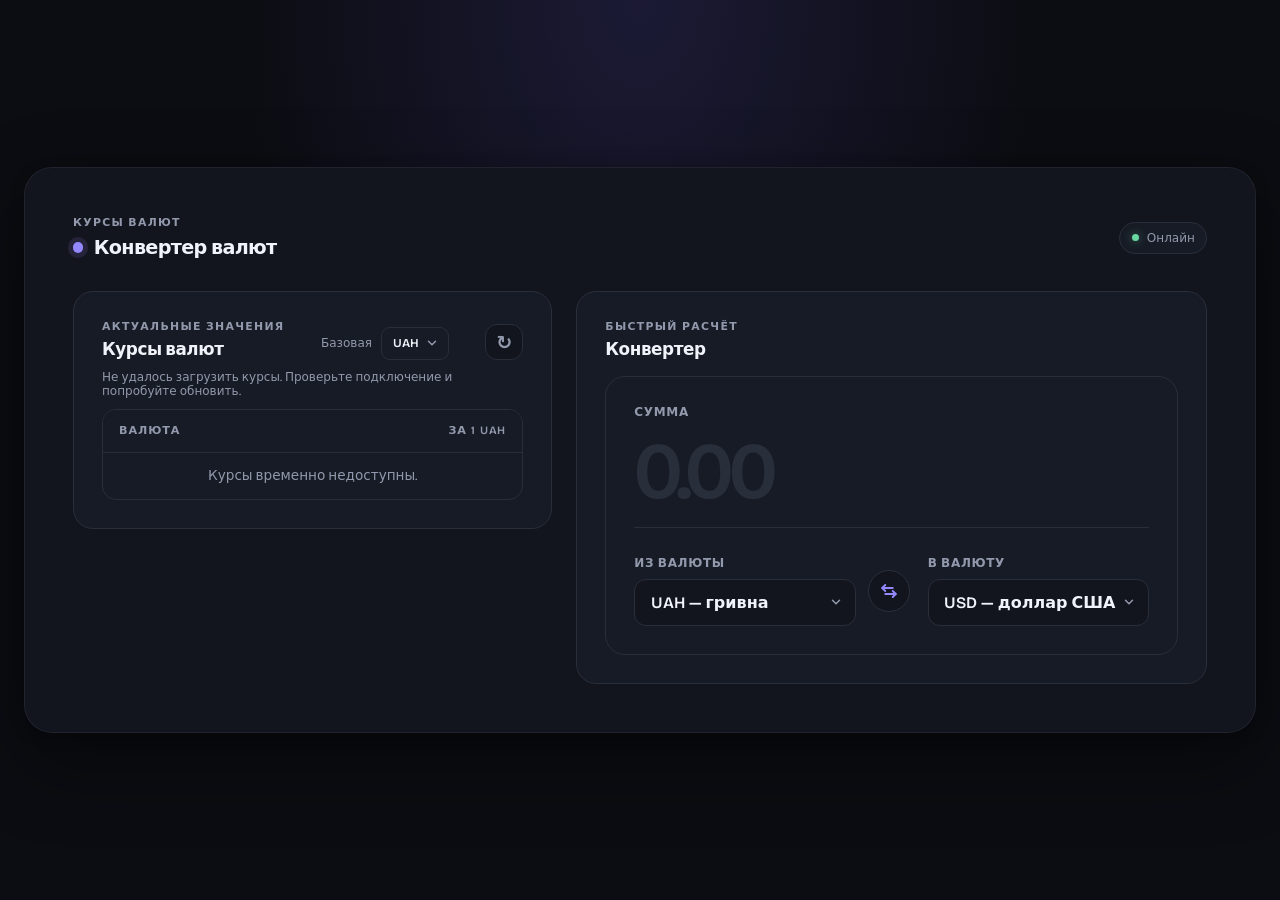
<file: index.html>
<!DOCTYPE html>
<html lang="ru">
<head>
    <meta charset="UTF-8">
    <meta name="viewport" content="width=device-width, initial-scale=1.0">
    <meta name="theme-color" content="#0b0d12">
    <title>Конвертер валют</title>
    <link rel="preconnect" href="https://fonts.googleapis.com">
    <link rel="preconnect" href="https://fonts.gstatic.com" crossorigin>
    <link href="https://fonts.googleapis.com/css2?family=Bricolage+Grotesque:opsz,wght@12..96,500;12..96,600;12..96,700&display=swap" rel="stylesheet">
    <link rel="stylesheet" href="style.css">
</head>
<body>
    <main class="container">
        <header class="page-header">
            <div>
                <p class="eyebrow">Курсы валют</p>
                <h1>Конвертер валют</h1>
            </div>
            <span class="live-indicator"><span></span> Онлайн</span>
        </header>

        <div class="workspace-grid">
            <section class="rates-section" aria-labelledby="ratesHeading">
                <div class="section-heading rates-heading">
                    <div>
                        <p class="eyebrow">Актуальные значения</p>
                        <h2 id="ratesHeading">Курсы валют</h2>
                    </div>
                    <label class="base-currency-control" for="baseCurrency">
                        <span>Базовая</span>
                        <select id="baseCurrency" aria-label="Базовая валюта для таблицы курсов">
                            <option value="UAH" selected>UAH</option>
                            <option value="USD">USD</option>
                            <option value="EUR">EUR</option>
                            <option value="CNY">CNY</option>
                            <option value="GBP">GBP</option>
                            <option value="PLN">PLN</option>
                            <option value="RUB">RUB</option>
                        </select>
                    </label>
                    <button type="button" class="refresh-button" id="refreshRates" aria-label="Обновить курсы">↻</button>
                </div>
                <p class="rates-caption" id="ratesCaption">Загрузка курсов...</p>
                <div class="rates-table-wrap">
                    <table class="rates-table">
                        <thead>
                            <tr>
                                <th scope="col">Валюта</th>
                                <th scope="col">За 1 <span id="baseCurrencyLabel">UAH</span></th>
                            </tr>
                        </thead>
                        <tbody id="ratesTableBody">
                            <tr><td colspan="2" class="table-placeholder">Получаем актуальные курсы...</td></tr>
                        </tbody>
                    </table>
                </div>
            </section>

            <section class="converter-section" aria-labelledby="converterHeading">
                <div class="section-heading converter-heading">
                    <div>
                        <p class="eyebrow">Быстрый расчёт</p>
                        <h2 id="converterHeading">Конвертер</h2>
                    </div>
                </div>
                <div class="form">
                    <div class="input-group amount-group">
                        <label for="amount">Сумма</label>
                        <input type="number" id="amount" placeholder="0.00" inputmode="decimal" min="0" step="any" autocomplete="off">
                    </div>

                    <div class="input-group from-group">
                        <label for="fromCurrency">Из валюты</label>
                        <select id="fromCurrency">
                            <option value="UAH" selected>UAH — гривна</option>
                            <option value="USD">USD — доллар США</option>
                            <option value="EUR">EUR — евро</option>
                            <option value="CNY">CNY — юань</option>
                            <option value="GBP">GBP — фунт</option>
                            <option value="PLN">PLN — злотый</option>
                            <option value="RUB">RUB — рубль</option>
                        </select>
                    </div>

                    <button type="button" class="swap" id="swap" aria-label="Поменять валюты местами" title="Поменять валюты местами">
                        <svg viewBox="0 0 24 24" fill="none" stroke="currentColor" stroke-width="2.5" stroke-linecap="round" stroke-linejoin="round" aria-hidden="true">
                            <path d="M7 4 3 8l4 4"/><path d="M3 8h14"/><path d="m17 20 4-4-4-4"/><path d="M21 16H7"/>
                        </svg>
                    </button>

                    <div class="input-group to-group">
                        <label for="toCurrency">В валюту</label>
                        <select id="toCurrency">
                            <option value="UAH">UAH — гривна</option>
                            <option value="USD" selected>USD — доллар США</option>
                            <option value="EUR">EUR — евро</option>
                            <option value="CNY">CNY — юань</option>
                            <option value="GBP">GBP — фунт</option>
                            <option value="PLN">PLN — злотый</option>
                            <option value="RUB">RUB — рубль</option>
                        </select>
                    </div>
                </div>

                <p class="status-message" id="conversionStatus" role="status" aria-live="polite"></p>

                <section class="result-card" id="resultPanel" aria-live="polite" hidden>
                    <div class="result-copy">
                        <p class="result-label">Результат</p>
                        <p id="result"></p>
                        <p class="rate-caption" id="rateCaption"></p>
                    </div>
                    <button type="button" class="copy-button" id="copyResult" disabled>Копировать</button>
                </section>
            </section>
        </div>
    </main>

    <script src="scripts.js"></script>
</body>
</html>
</file>
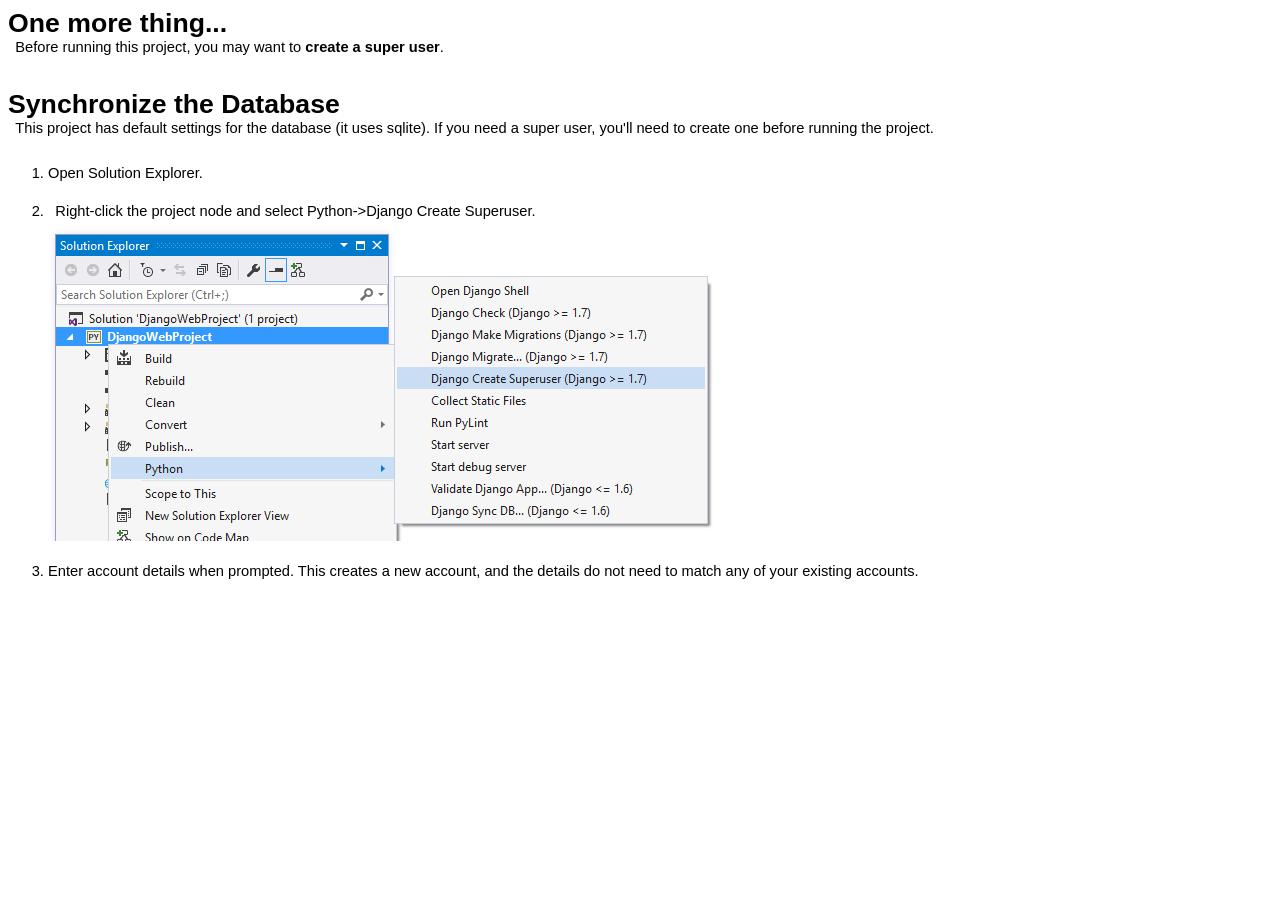
<file: exchange/readme.html>
<html xmlns="http://www.w3.org/1999/xhtml" lang="en">
<head>
    <meta charset="utf-8" />
    <title>Django Web App Configuration</title>
    <style type="text/css">body { font-family: 'Segoe UI', Arial, Helvetica, sans-serif; font-weight: 200; font-size: 11pt; } p, h1, h2 { margin: 0; padding: 0; } h1 { font-size: 20pt; font-weight: bold; padding-top: 1em; } h1.top { padding-top: 0em; } h2 { font-size: 16pt; font-weight: 300; padding-top: 0.5em; padding-left: 0em; } p { padding-left: 0.5em; padding-bottom: 0.5em; } p.hint { color: #666666; } code { font-family: Consolas, 'Lucida Console', monospace; } ol { margin-top: 0; padding-top: 0; } ol > li { padding-top: 1.5em; } li > img { vertical-align: middle; }</style>
</head>
<body>
    <h1 class="top">One more thing...</h1>
    <p>
        Before running this project, you may want to <strong>create a super user</strong>.
    </p>


    <h1>Synchronize the Database</h1>
    <p>
        This project has default settings for the database (it uses sqlite).
        If you need a super user, you'll need to create one before running the project.
    </p>

    <ol>
        <li>Open Solution Explorer.</li>
        <li>
            <p>Right-click the project node and select Python-&gt;Django Create Superuser.</p>
            <img src="[data-uri]" />
        </li>
        <li>
            Enter account details when prompted. This creates a new account, and
            the details do not need to match any of your existing accounts.
        </li>
    </ol>
</body>
</html>
</file>
<file: style.css>
:root {
    color-scheme: dark;
    --bg: #0b0d12;
    --surface: #12151d;
    --surface-soft: #171b25;
    --ink: #f1f3fb;
    --muted: #9299ac;
    --line: #292e3b;
    --accent: #9388ff;
    --accent-hover: #a79eff;
    --accent-soft: #25233a;
    --button-ink: #ffffff;
    --shadow: 0 28px 80px rgba(0, 0, 0, 0.42), 0 4px 16px rgba(0, 0, 0, 0.22);
}

* {
    box-sizing: border-box;
}

html,
body {
    min-height: 100%;
    margin: 0;
}

body {
    position: relative;
    isolation: isolate;
    display: flex;
    align-items: flex-start;
    justify-content: center;
    min-height: 100vh;
    padding: 3rem 1.5rem;
    overflow-x: hidden;
    color: var(--ink);
    background:
        radial-gradient(ellipse at 50% 0%, rgba(93, 79, 194, 0.20), transparent 44%),
        var(--bg);
    font-family: 'Bricolage Grotesque', system-ui, sans-serif;
    -webkit-font-smoothing: antialiased;
    text-rendering: optimizeLegibility;
}

.container {
    width: min(100%, 1280px);
    margin: auto;
    padding: 3rem;
    background: var(--surface);
    border: 1px solid rgba(183, 190, 220, 0.08);
    border-radius: 28px;
    box-shadow: var(--shadow);
    animation: enter 0.7s cubic-bezier(0.2, 0.8, 0.2, 1) both;
}

@keyframes enter {
    from {
        opacity: 0;
        transform: translateY(14px);
    }

    to {
        opacity: 1;
        transform: translateY(0);
    }
}

h1 {
    display: flex;
    align-items: center;
    gap: 0.65rem;
    margin: 0 0 2rem;
    color: var(--ink);
    font-size: 1.2rem;
    font-weight: 600;
    letter-spacing: -0.035em;
}

h1::before {
    width: 0.65rem;
    height: 0.65rem;
    flex: 0 0 auto;
    background: var(--accent);
    border-radius: 50%;
    box-shadow: 0 0 0 5px var(--accent-soft);
    content: "";
}

.form {
    display: grid;
    grid-template-columns: minmax(0, 1fr) 48px minmax(0, 1fr);
    grid-template-areas:
        "amount amount amount"
        "from swap to";
    align-items: center;
    gap: 1.75rem 0.75rem;
    padding: 1.75rem;
    background: var(--surface-soft);
    border: 1px solid var(--line);
    border-radius: 20px;
}

.input-group {
    min-width: 0;
    margin: 0;
}

.input-group.from-group {
    grid-area: from;
}

.input-group.to-group {
    grid-area: to;
}

.input-group.amount-group {
    grid-area: amount;
}

.input-group label {
    display: block;
    margin-bottom: 0.55rem;
    color: var(--muted);
    font-size: 0.75rem;
    font-weight: 600;
    letter-spacing: 0.055em;
    text-transform: uppercase;
}

.input-group input[type="number"] {
    width: 100%;
    min-width: 0;
    padding: 0.15rem 0 0.8rem;
    color: var(--ink);
    background: transparent;
    border: 0;
    border-bottom: 1px solid var(--line);
    border-radius: 0;
    outline: none;
    font: inherit;
    font-size: clamp(3.2rem, 10vw, 5rem);
    font-weight: 600;
    line-height: 1.05;
    letter-spacing: -0.065em;
    transition: border-color 180ms ease;
    -moz-appearance: textfield;
}

.input-group input[type="number"]::placeholder {
    color: var(--line);
}

.input-group input[type="number"]:focus {
    border-color: var(--accent);
}

.input-group input::-webkit-outer-spin-button,
.input-group input::-webkit-inner-spin-button {
    margin: 0;
    -webkit-appearance: none;
}

.input-group select {
    width: 100%;
    min-width: 0;
    padding: 0.8rem 2rem 0.8rem 0.95rem;
    color: var(--ink);
    background-color: var(--surface);
    background-image: url("data:image/svg+xml,%3Csvg xmlns='http://www.w3.org/2000/svg' width='14' height='14' viewBox='0 0 24 24' fill='none' stroke='%239299ac' stroke-width='2.5' stroke-linecap='round' stroke-linejoin='round'%3E%3Cpath d='m6 9 6 6 6-6'/%3E%3C/svg%3E");
    background-repeat: no-repeat;
    background-position: right 0.75rem center;
    border: 1px solid var(--line);
    border-radius: 12px;
    outline: none;
    appearance: none;
    cursor: pointer;
    font: inherit;
    font-size: 1rem;
    font-weight: 600;
    transition: border-color 180ms ease, box-shadow 180ms ease;
}

.input-group select:hover {
    border-color: color-mix(in srgb, var(--accent) 45%, var(--line));
}

.input-group select:focus-visible {
    border-color: var(--accent);
    box-shadow: 0 0 0 3px var(--accent-soft);
}

.input-group select option {
    color: var(--ink);
    background: var(--surface);
}

.swap {
    grid-area: swap;
    display: grid;
    width: 42px;
    height: 42px;
    padding: 0;
    place-items: center;
    color: var(--accent);
    background: var(--surface);
    border: 1px solid var(--line);
    border-radius: 50%;
    cursor: pointer;
    transition: color 180ms ease, background-color 180ms ease, border-color 180ms ease, transform 350ms cubic-bezier(0.3, 1.4, 0.5, 1);
}

.swap svg {
    width: 18px;
    height: 18px;
}

.swap:hover {
    color: var(--surface);
    background: var(--accent);
    border-color: var(--accent);
    transform: rotate(180deg);
}

button:focus-visible {
    outline: 3px solid var(--accent);
    outline-offset: 3px;
}

#result {
    min-height: 0;
    margin: 0;
    color: var(--accent);
    font-size: clamp(1.6rem, 6vw, 2.15rem);
    font-weight: 600;
    line-height: 1.2;
    letter-spacing: -0.045em;
    overflow-wrap: anywhere;
}

.page-header,
.section-heading {
    display: flex;
    align-items: center;
    justify-content: space-between;
    gap: 1rem;
}

.page-header {
    margin-bottom: 2rem;
}

.page-header h1 {
    margin: 0;
}

.eyebrow {
    margin: 0 0 0.4rem;
    color: var(--muted);
    font-size: 0.68rem;
    font-weight: 600;
    letter-spacing: 0.12em;
    text-transform: uppercase;
}

.live-indicator {
    display: inline-flex;
    align-items: center;
    gap: 0.5rem;
    padding: 0.5rem 0.7rem;
    color: var(--muted);
    background: var(--surface-soft);
    border: 1px solid var(--line);
    border-radius: 999px;
    font-size: 0.75rem;
}

.live-indicator span {
    width: 0.45rem;
    height: 0.45rem;
    background: #68d6a0;
    border-radius: 50%;
    box-shadow: 0 0 10px rgba(104, 214, 160, 0.5);
}

.workspace-grid {
    display: grid;
    grid-template-columns: minmax(0, 0.95fr) minmax(0, 1.25fr);
    align-items: start;
    gap: 1.5rem;
}

.converter-section,
.rates-section {
    min-width: 0;
    padding: 1.75rem;
    background: var(--surface-soft);
    border: 1px solid var(--line);
    border-radius: 20px;
}

.converter-section {
    grid-column: 2;
    grid-row: 1;
}

.rates-section {
    grid-column: 1;
    grid-row: 1;
}

.converter-heading {
    margin-bottom: 1rem;
}

.converter-heading h2,
.rates-section h2 {
    margin: 0;
    font-size: 1.05rem;
    font-weight: 600;
    letter-spacing: -0.025em;
}

.copy-button,
.refresh-button {
    display: inline-flex;
    align-items: center;
    justify-content: center;
    gap: 0.45rem;
    min-height: 46px;
    padding: 0.7rem 0.85rem;
    color: var(--muted);
    background: var(--surface);
    border: 1px solid var(--line);
    border-radius: 12px;
    cursor: pointer;
    font: inherit;
    font-size: 0.82rem;
    font-weight: 600;
    transition: color 180ms ease, background-color 180ms ease, border-color 180ms ease, transform 180ms ease;
}

.copy-button:hover:not(:disabled),
.refresh-button:hover {
    color: var(--ink);
    border-color: var(--accent);
}

.status-message {
    min-height: 1.2rem;
    margin: 0.7rem 0 0;
    color: #f0a1aa;
    font-size: 0.82rem;
}

.result-card {
    display: flex;
    align-items: center;
    justify-content: space-between;
    gap: 1rem;
    margin-top: 0.5rem;
    padding: 1.1rem 1.25rem;
    background: var(--accent-soft);
    border: 1px solid color-mix(in srgb, var(--accent) 20%, transparent);
    border-radius: 16px;
}

.result-card[hidden] {
    display: none;
}

.result-copy {
    min-width: 0;
}

.result-label {
    margin: 0 0 0.35rem;
    color: var(--muted);
    font-size: 0.7rem;
    font-weight: 600;
    letter-spacing: 0.1em;
    text-transform: uppercase;
}

#result {
    min-height: 0;
    margin: 0;
    font-size: clamp(1.35rem, 4vw, 1.85rem);
}

.rate-caption {
    margin: 0.45rem 0 0;
    color: var(--muted);
    font-size: 0.78rem;
}

.copy-button {
    flex: 0 0 auto;
    min-height: 40px;
    padding: 0.6rem 0.8rem;
}

.copy-button:disabled {
    opacity: 0.45;
    cursor: not-allowed;
}

.rates-section .section-heading {
    margin-bottom: 1rem;
}

.rates-heading {
    align-items: flex-end;
}

.base-currency-control {
    display: flex;
    align-items: center;
    gap: 0.55rem;
    color: var(--muted);
    font-size: 0.75rem;
}

.base-currency-control select {
    padding: 0.55rem 1.8rem 0.55rem 0.7rem;
    color: var(--ink);
    background-color: var(--surface-soft);
    background-image: url("data:image/svg+xml,%3Csvg xmlns='http://www.w3.org/2000/svg' width='14' height='14' viewBox='0 0 24 24' fill='none' stroke='%239299ac' stroke-width='2.5' stroke-linecap='round' stroke-linejoin='round'%3E%3Cpath d='m6 9 6 6 6-6'/%3E%3C/svg%3E");
    background-repeat: no-repeat;
    background-position: right 0.55rem center;
    border: 1px solid var(--line);
    border-radius: 9px;
    appearance: none;
    font: inherit;
    font-weight: 600;
}

.refresh-button {
    width: 38px;
    min-height: 36px;
    padding: 0;
    font-size: 1.2rem;
}

.rates-caption {
    margin: -0.4rem 0 0.7rem;
    color: var(--muted);
    font-size: 0.75rem;
}

.rates-table-wrap {
    overflow: hidden;
    border: 1px solid var(--line);
    border-radius: 14px;
}

.rates-table {
    width: 100%;
    border-collapse: collapse;
    text-align: left;
}

.rates-table th {
    padding: 0.9rem 1rem;
    color: var(--muted);
    background: var(--surface-soft);
    font-size: 0.7rem;
    font-weight: 600;
    letter-spacing: 0.08em;
    text-transform: uppercase;
}

.rates-table th:last-child,
.rates-table td:last-child {
    text-align: right;
}

.rates-table td {
    padding: 0.9rem 1rem;
    border-top: 1px solid var(--line);
    font-size: 0.85rem;
}

.currency-code {
    display: inline-block;
    min-width: 3.2rem;
    font-weight: 600;
}

.currency-name {
    color: var(--muted);
    font-size: 0.78rem;
}

.rate-value {
    font-variant-numeric: tabular-nums;
    font-weight: 600;
}

.table-placeholder {
    color: var(--muted);
    text-align: center !important;
}

.status-message:empty {
    display: none;
}

#result:not(:empty) {
    margin-top: 0;
    padding: 0;
    background: transparent;
    border-radius: 0;
}

@media (max-width: 1180px) {
    .workspace-grid {
        grid-template-columns: minmax(0, 1fr);
    }

    .rates-section {
        grid-column: 1;
        grid-row: 1;
    }

    .converter-section {
        grid-column: 1;
        grid-row: 2;
    }
}

@media (max-width: 520px) {
    body {
        align-items: flex-start;
        padding: max(1.5rem, env(safe-area-inset-top)) 1rem max(1.5rem, env(safe-area-inset-bottom));
    }

    .container {
        margin: auto 0;
        padding: 1.25rem;
        border-radius: 24px;
    }

    .page-header {
        margin-bottom: 1.5rem;
    }

    .converter-section,
    .rates-section {
        padding: 1.35rem;
        border-radius: 17px;
    }

    .workspace-grid {
        gap: 1rem;
    }

    .form {
        grid-template-columns: minmax(0, 1fr);
        grid-template-areas:
            "amount"
            "from"
            "swap"
            "to";
        gap: 0.9rem;
        padding: 1.2rem;
        border-radius: 15px;
    }

    .swap {
        justify-self: center;
        transform: rotate(90deg);
    }

    .swap:hover {
        transform: rotate(270deg);
    }

    .input-group select {
        padding-left: 0.7rem;
        font-size: 0.9rem;
    }

    .result-card {
        align-items: flex-start;
        padding: 1rem;
    }

    .copy-button {
        padding-inline: 0.65rem;
        font-size: 0.75rem;
    }

    .currency-name {
        display: block;
        margin-top: 0.12rem;
    }

    .rates-table td,
    .rates-table th {
        padding-inline: 0.75rem;
    }
}

@media (prefers-reduced-motion: reduce) {
    *,
    *::before,
    *::after {
        animation-duration: 0.01ms !important;
        animation-iteration-count: 1 !important;
        scroll-behavior: auto !important;
        transition-duration: 0.01ms !important;
    }
}
</file>
